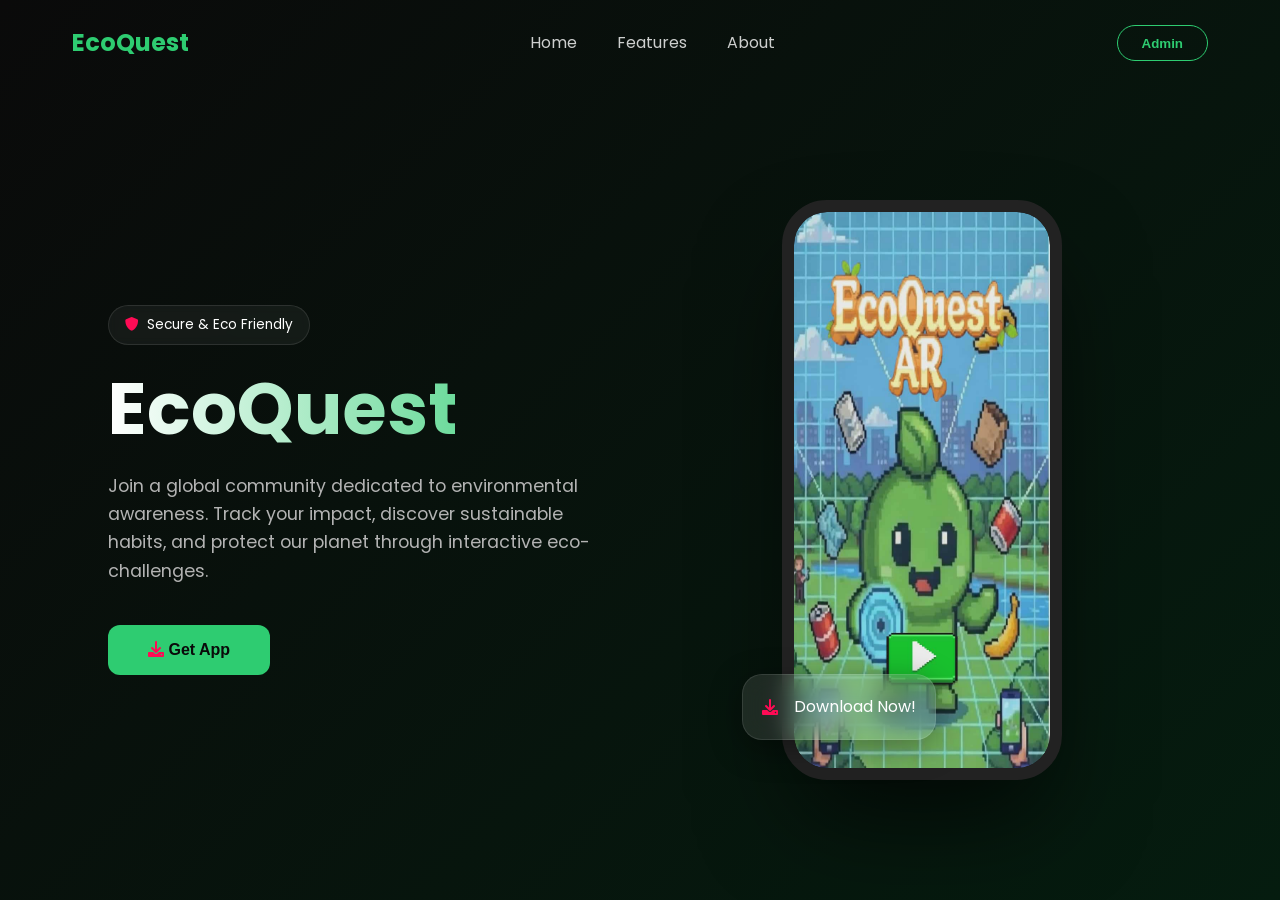
<file: index.html>
<!DOCTYPE html>
<html lang="en">
<head>
    <meta charset="UTF-8">
    <meta name="viewport" content="width=device-width, initial-scale=1.0">
    <title>EcoQuest | Explore. Protect. Sustain.</title>
    <link rel="stylesheet" href="style.css">
    <!-- Google Fonts: Poppins -->
    <link rel="preconnect" href="https://fonts.googleapis.com">
    <link rel="preconnect" href="https://fonts.gstatic.com" crossorigin>
    <link href="https://fonts.googleapis.com/css2?family=Poppins:wght@300;400;600;700&display=swap" rel="stylesheet">
    <!-- Font Awesome for icons -->
    <link rel="stylesheet" href="https://cdnjs.cloudflare.com/ajax/libs/font-awesome/6.0.0/css/all.min.css">
</head>
<body>
    <!-- Navbar -->
    <nav class="navbar">
        <div class="container nav-container">
            <div class="nav-left">
                <div class="logo">
                    <span>EcoQuest</span>
                </div>
            </div>
            <div class="nav-center">
                <ul class="nav-links">
                    <li><a href="#home">Home</a></li>
                    <li><a href="#features">Features</a></li>
                    <li><a href="#about">About</a></li>
                    <!-- Admin button inside mobile menu -->
                    <li class="mobile-only"><button class="admin-btn">Admin</button></li>
                </ul>
            </div>
            <div class="nav-right">
                <!-- Admin button for desktop view -->
                <button class="admin-btn desktop-only">Admin</button>
                <div class="mobile-menu-icon">
                    <i class="fas fa-bars"></i>
                </div>
            </div>
        </div>
    </nav>

    <!-- Hero Section -->
    <section id="home" class="hero">
        <div class="container hero-container">
            <div class="hero-content fade-in">
                <div class="badge">
                    <i class="fas fa-shield-alt pink-icon"></i> Secure & Eco Friendly
                </div>
                <h1>EcoQuest</h1>
                <p>Join a global community dedicated to environmental awareness. Track your impact, discover sustainable habits, and protect our planet through interactive eco-challenges.</p>
                <div class="hero-btns">
                    <button class="btn primary-btn"><i class="fas fa-download pink-icon"></i> Get App</button>
                </div>
            </div>
            <div class="hero-visual slide-up">
                <div class="phone-mockup">
                    <div class="phone-frame">
                        <div class="phone-screen">
                            <!-- PLACE YOUR IMAGE HERE -->
                            <img src="assets/imageIcon.jfif" alt="EcoQuest App" class="app-screenshot">
                        </div>
                        <div class="phone-button"></div>
                    </div>
                    <div class="glass-card floating">
                        <i class="fas fa-download pink-icon"></i>
                        <span>Download Now!</span>
                    </div>
                </div>
            </div>
        </div>
    </section>

    <!-- Login Modal -->
    <div id="loginModal" class="modal">
        <div class="modal-content glass-morphism">
            <span class="close-btn">&times;</span>
            <div class="modal-header">
                <h2>Admin Login</h2>
                <p>Access the EcoQuest dashboard</p>
            </div>
            <form id="loginForm" action="login.php" method="POST">
                <div class="input-group">
                    <label for="username">Username</label>
                    <div class="input-wrapper">
                        <i class="fas fa-user"></i>
                        <input type="text" id="username" name="username" placeholder="Enter your username" required>
                    </div>
                </div>
                <div class="input-group">
                    <label for="password">Password</label>
                    <div class="input-wrapper">
                        <i class="fas fa-lock"></i>
                        <input type="password" id="password" name="password" placeholder="Enter your password" required>
                    </div>
                </div>
                <button type="submit" class="btn primary-btn login-submit">Login</button>
            </form>
            <div class="modal-footer">
                <a href="#">Forgot password?</a>
            </div>
        </div>
    </div>

    <script src="script.js"></script>
</body>
</html>
</file>
<file: style.css>
/* Variables */
:root {
    --primary-color: #2ecc71;
    --primary-glow: rgba(46, 204, 113, 0.4);
    --accent-pink: #FF0B55;
    --accent-pink-glow: rgba(255, 11, 85, 0.4);
    --bg-dark: #0a0a0a;
    --bg-gradient: linear-gradient(135deg, #0a0a0a 0%, #051c0f 100%);
    --text-white: #ffffff;
    --text-gray: #b3b3b3;
    --glass-bg: rgba(255, 255, 255, 0.05);
    --glass-border: rgba(255, 255, 255, 0.1);
    --glass-shadow: 0 8px 32px 0 rgba(0, 0, 0, 0.37);
    --transition: all 0.3s ease;
}

/* Reset & Base Styles */
* {
    margin: 0;
    padding: 0;
    box-sizing: border-box;
}

html {
    scroll-behavior: smooth;
}

body {
    font-family: 'Poppins', sans-serif;
    background: var(--bg-gradient);
    color: var(--text-white);
    line-height: 1.6;
    overflow-x: hidden;
    min-height: 100vh;
}

.container {
    max-width: 1200px;
    margin: 0 auto;
    padding: 0 2rem;
}

/* Navbar */
.navbar {
    position: fixed;
    top: 0;
    left: 0;
    width: 100%;
    z-index: 1000;
    padding: 1.5rem 0;
    transition: var(--transition);
}

.navbar.scrolled {
    padding: 1rem 0;
    background: rgba(10, 10, 10, 0.8);
    backdrop-filter: blur(10px);
    border-bottom: 1px solid var(--glass-border);
}

.nav-container {
    display: flex;
    justify-content: space-between;
    align-items: center;
}

.logo {
    display: flex;
    align-items: center;
    gap: 0.5rem;
    font-size: 1.5rem;
    font-weight: 700;
    color: var(--primary-color);
}

.nav-links {
    display: flex;
    list-style: none;
    gap: 2.5rem;
    align-items: center;
}

.nav-links a {
    text-decoration: none;
    color: var(--text-white);
    font-weight: 400;
    transition: var(--transition);
    opacity: 0.8;
}

.nav-links a:hover {
    opacity: 1;
    color: var(--primary-color);
}

.admin-btn {
    background: transparent;
    border: 1px solid var(--primary-color);
    color: var(--primary-color);
    padding: 0.6rem 1.5rem;
    border-radius: 50px;
    cursor: pointer;
    font-weight: 600;
    transition: var(--transition);
    box-shadow: 0 0 10px transparent;
}

.admin-btn:hover {
    background: var(--primary-color);
    color: var(--bg-dark);
    box-shadow: 0 0 20px var(--primary-glow);
}

.mobile-only {
    display: none;
}

.mobile-menu-icon {
    display: none;
    font-size: 1.5rem;
    cursor: pointer;
    z-index: 1001;
}

/* Hero Section */
.hero {
    height: 100vh;
    display: flex;
    align-items: center;
    padding-top: 80px;
}

.hero-container {
    display: grid;
    grid-template-columns: 1fr 1fr;
    align-items: center;
    gap: 4rem;
}

.badge {
    display: inline-flex;
    align-items: center;
    gap: 0.5rem;
    background: var(--glass-bg);
    border: 1px solid var(--glass-border);
    padding: 0.5rem 1rem;
    border-radius: 50px;
    font-size: 0.85rem;
    margin-bottom: 1.5rem;
    backdrop-filter: blur(4px);
}

.pink-icon {
    color: var(--accent-pink) !important;
}

.hero-content h1 {
    font-size: 4.5rem;
    line-height: 1.1;
    margin-bottom: 1.5rem;
    font-weight: 700;
    background: linear-gradient(to right, var(--text-white), var(--primary-color));
    background-clip: text;
    -webkit-background-clip: text;
    -webkit-text-fill-color: transparent;
}

.hero-content p {
    font-size: 1.1rem;
    color: var(--text-gray);
    margin-bottom: 2.5rem;
    max-width: 500px;
}

.hero-btns {
    display: flex;
    gap: 1.5rem;
}

.btn {
    padding: 1rem 2.5rem;
    border-radius: 12px;
    font-weight: 600;
    cursor: pointer;
    transition: var(--transition);
    border: none;
    font-size: 1rem;
}

.primary-btn {
    background: var(--primary-color);
    color: var(--bg-dark);
}

.primary-btn:hover {
    transform: translateY(-3px);
    box-shadow: 0 10px 20px var(--primary-glow);
}

/* Phone Mockup Visuals */
.hero-visual {
    position: relative;
    display: flex;
    justify-content: center;
}

.phone-mockup {
    position: relative;
    width: 280px;
    height: 580px;
    z-index: 5;
}

.phone-frame {
    width: 100%;
    height: 100%;
    background: #1a1a1a;
    border: 12px solid #222;
    border-radius: 45px;
    position: relative;
    box-shadow: 0 50px 100px -20px rgba(0, 0, 0, 0.7);
    overflow: hidden;
}

.phone-screen {
    width: 100%;
    height: 100%;
    background: #fff;
    border-radius: 33px;
    overflow: hidden;
    position: relative;
}

.app-screenshot {
    width: 100%;
    height: 100%;
    object-fit: cover;
    display: block;
}

/* Glass Card Floating */
.glass-card {
    position: absolute;
    bottom: 40px;
    left: -40px;
    background: rgba(255, 255, 255, 0.1);
    backdrop-filter: blur(12px);
    border: 1px solid var(--glass-border);
    padding: 1.2rem;
    border-radius: 20px;
    display: flex;
    align-items: center;
    gap: 1rem;
    box-shadow: var(--glass-shadow);
    z-index: 10;
}

/* Modal Styling */
.modal {
    display: none;
    position: fixed;
    z-index: 2000;
    left: 0;
    top: 0;
    width: 100%;
    height: 100%;
    background-color: rgba(0, 0, 0, 0.8);
    backdrop-filter: blur(8px);
    align-items: center;
    justify-content: center;
    opacity: 0;
    transition: opacity 0.3s ease;
}

.modal.show {
    display: flex;
    opacity: 1;
}

.modal-content {
    background: rgba(255, 255, 255, 0.05);
    border: 1px solid var(--glass-border);
    padding: 3rem;
    border-radius: 24px;
    width: 100%;
    max-width: 450px;
    position: relative;
    transform: translateY(-20px);
    transition: transform 0.3s ease;
    box-shadow: var(--glass-shadow);
}

.modal.show .modal-content {
    transform: translateY(0);
}

.close-btn {
    position: absolute;
    top: 20px;
    right: 25px;
    font-size: 2rem;
    color: var(--text-gray);
    cursor: pointer;
    transition: var(--transition);
}

.close-btn:hover {
    color: var(--accent-pink);
}

.modal-header {
    text-align: center;
    margin-bottom: 2.5rem;
}

.modal-header h2 {
    font-size: 2rem;
    margin-bottom: 0.5rem;
    color: var(--primary-color);
}

.modal-header p {
    color: var(--text-gray);
    font-size: 0.9rem;
}

.input-group {
    margin-bottom: 1.5rem;
}

.input-group label {
    display: block;
    margin-bottom: 0.5rem;
    font-size: 0.9rem;
    color: var(--text-gray);
}

.input-wrapper {
    position: relative;
    display: flex;
    align-items: center;
}

.input-wrapper i {
    position: absolute;
    left: 15px;
    color: var(--primary-color);
}

.input-wrapper input {
    width: 100%;
    padding: 1rem 1rem 1rem 45px;
    background: rgba(255, 255, 255, 0.05);
    border: 1px solid var(--glass-border);
    border-radius: 12px;
    color: var(--text-white);
    font-family: inherit;
    transition: var(--transition);
}

.input-wrapper input:focus {
    outline: none;
    border-color: var(--primary-color);
    background: rgba(255, 255, 255, 0.1);
}

.login-submit {
    width: 100%;
    margin-top: 1rem;
}

.modal-footer {
    text-align: center;
    margin-top: 1.5rem;
}

.modal-footer a {
    color: var(--text-gray);
    font-size: 0.85rem;
    text-decoration: none;
    transition: var(--transition);
}

.modal-footer a:hover {
    color: var(--primary-color);
}

/* Error Message */
.error-message {
    background: rgba(255, 11, 85, 0.1);
    color: var(--accent-pink);
    padding: 0.75rem 1rem;
    border-radius: 8px;
    margin-bottom: 1rem;
    font-size: 0.9rem;
    border: 1px solid rgba(255, 11, 85, 0.2);
    text-align: center;
}



/* Animations */
@keyframes fadeIn {
    from { opacity: 0; transform: translateY(20px); }
    to { opacity: 1; transform: translateY(0); }
}

@keyframes slideUp {
    from { opacity: 0; transform: translateY(40px); }
    to { opacity: 1; transform: translateY(0); }
}

@keyframes float {
    0% { transform: translateY(0px); }
    50% { transform: translateY(-15px); }
    100% { transform: translateY(0px); }
}

.fade-in {
    animation: fadeIn 1s ease forwards;
}

.slide-up {
    animation: slideUp 1.2s ease forwards;
}

.floating {
    animation: float 4s ease-in-out infinite;
}

/* Responsive Design */
@media (max-width: 992px) {
    .hero-container {
        grid-template-columns: 1fr;
        text-align: center;
        gap: 3rem;
    }

    .hero-content p {
        margin: 0 auto 2.5rem;
    }

    .hero-btns {
        justify-content: center;
    }

    .hero {
        height: auto;
        padding: 120px 0 60px;
    }

    .hero-content h1 {
        font-size: 3.5rem;
    }
}

@media (max-width: 768px) {
    .desktop-only {
        display: none;
    }

    .mobile-only {
        display: block;
    }

    .mobile-menu-icon {
        display: block;
    }

    .nav-center {
        position: fixed;
        top: 0;
        right: -100%;
        width: 70%;
        height: 100vh;
        background: rgba(10, 10, 10, 0.95);
        backdrop-filter: blur(15px);
        display: flex;
        justify-content: center;
        align-items: center;
        transition: var(--transition);
        z-index: 1000;
    }

    .nav-center.active {
        right: 0;
    }

    .nav-links {
        flex-direction: column;
        gap: 2rem;
        text-align: center;
    }

    .nav-links a {
        font-size: 1.5rem;
    }

    .hero-content h1 {
        font-size: 3rem;
    }

    .glass-card {
        left: 50%;
        transform: translateX(-50%);
        bottom: 20px;
    }

    .modal-content {
        padding: 2rem;
        width: 90%;
    }
}
</file>
